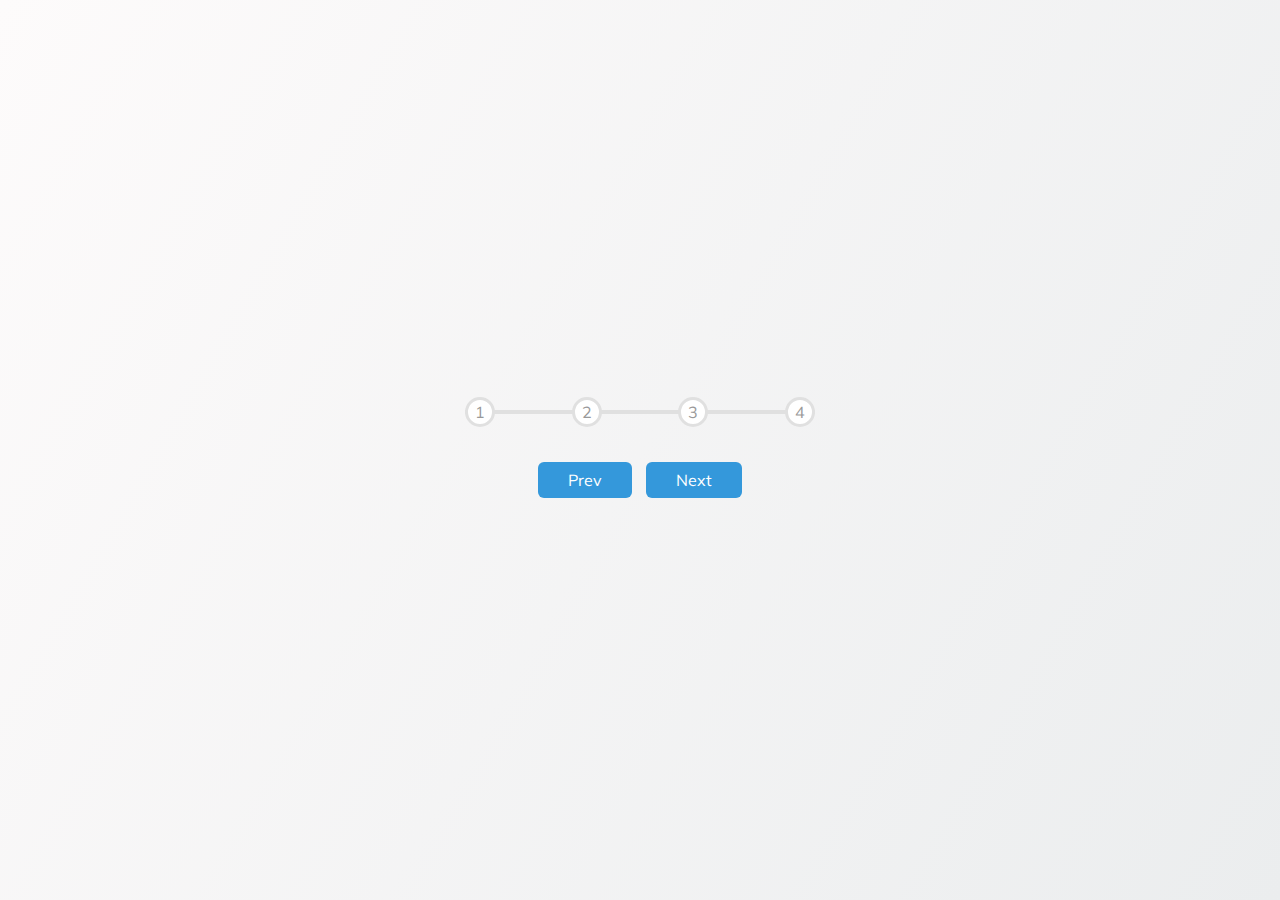
<file: 2_progress_steps/index.html>
<!DOCTYPE html>
<html lang="en">
  <head>
    <meta charset="UTF-8" />
    <meta http-equiv="X-UA-Compatible" content="IE=edge" />
    <meta name="viewport" content="width=device-width, initial-scale=1.0" />
    <link rel="stylesheet" href="style.css" />
    <title>Progress Steps</title>
  </head>
  <body>
    <div class="container">
      <div class="progress-container">
        <div class="progress" id="progress"></div>
        <div class="circle">1</div>
        <div class="circle">2</div>
        <div class="circle">3</div>
        <div class="circle">4</div>
      </div>
      <button class="btn" id="prev">Prev</button>
      <button class="btn" id="next">Next</button>
    </div>
    <script src="script.js"></script>
  </body>
</html>
</file>
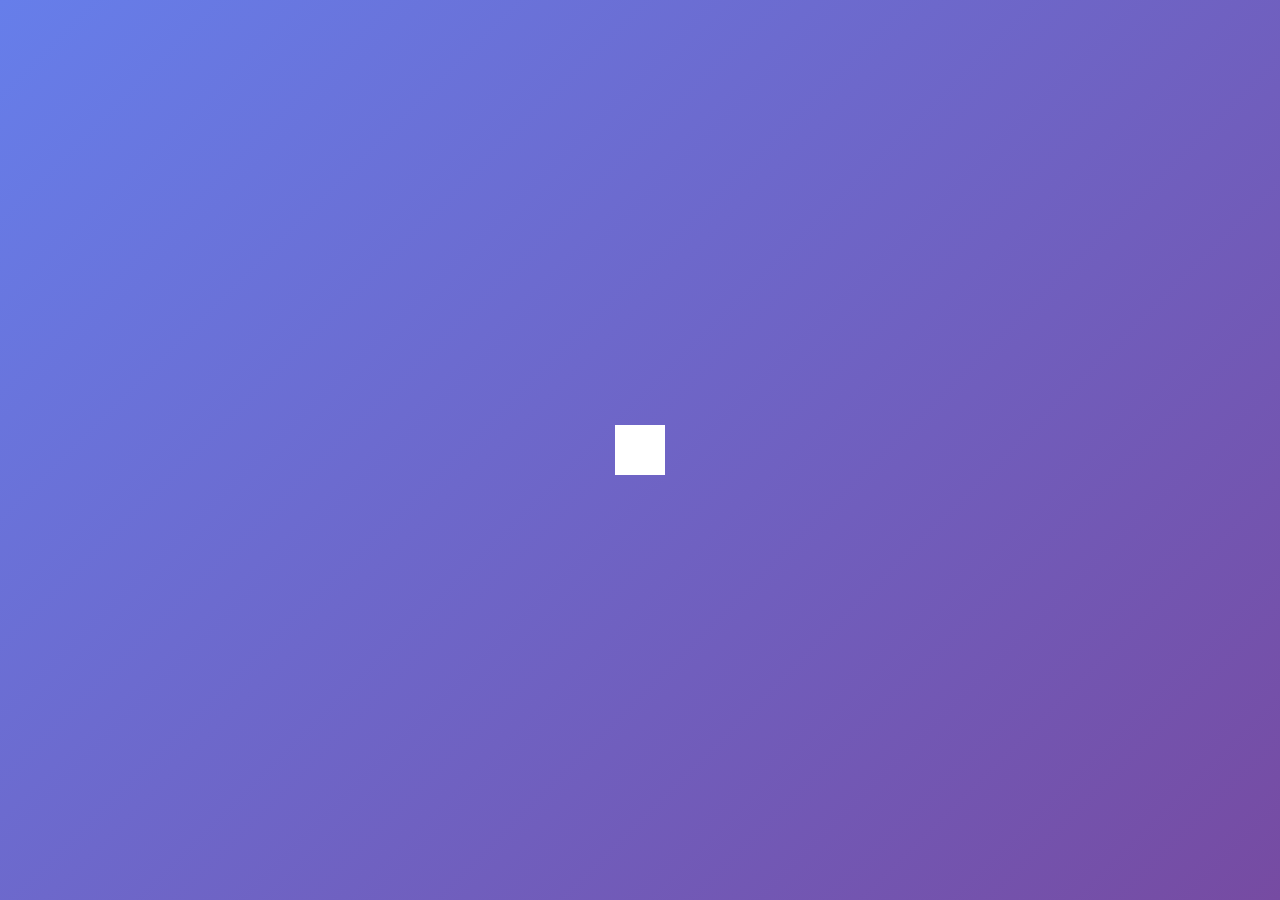
<file: 4_hidden_search_widget/index.html>
<!DOCTYPE html>
<html lang="en">
  <head>
    <meta charset="UTF-8" />
    <meta http-equiv="X-UA-Compatible" content="IE=edge" />
    <meta name="viewport" content="width=device-width, initial-scale=1.0" />
    <link
      rel="stylesheet"
      href="https://cdnjs.cloudflare.com/ajax/libs/font-awesome/5.14.0/css/all.min.css"
      integrity="sha512-1PKOgIY59xJ8Co8+NE6FZ+LOAZKjy+KY8iq0G4B3CyeY6wYHN3yt9PW0XpSriVlkMXe40PTKnXrLnZ9+fkDaog=="
      crossorigin="anonymous"
    />
    <link rel="stylesheet" href="style.css" />
    <title>My Project</title>
  </head>
  <body>
    <div class="search">
      <input type="text" class="input" placeholder="Search..." />
      <button class="btn">
        <i class="fas fa-search"></i>
      </button>
    </div>
    <script src="script.js"></script>
  </body>
</html>
</file>
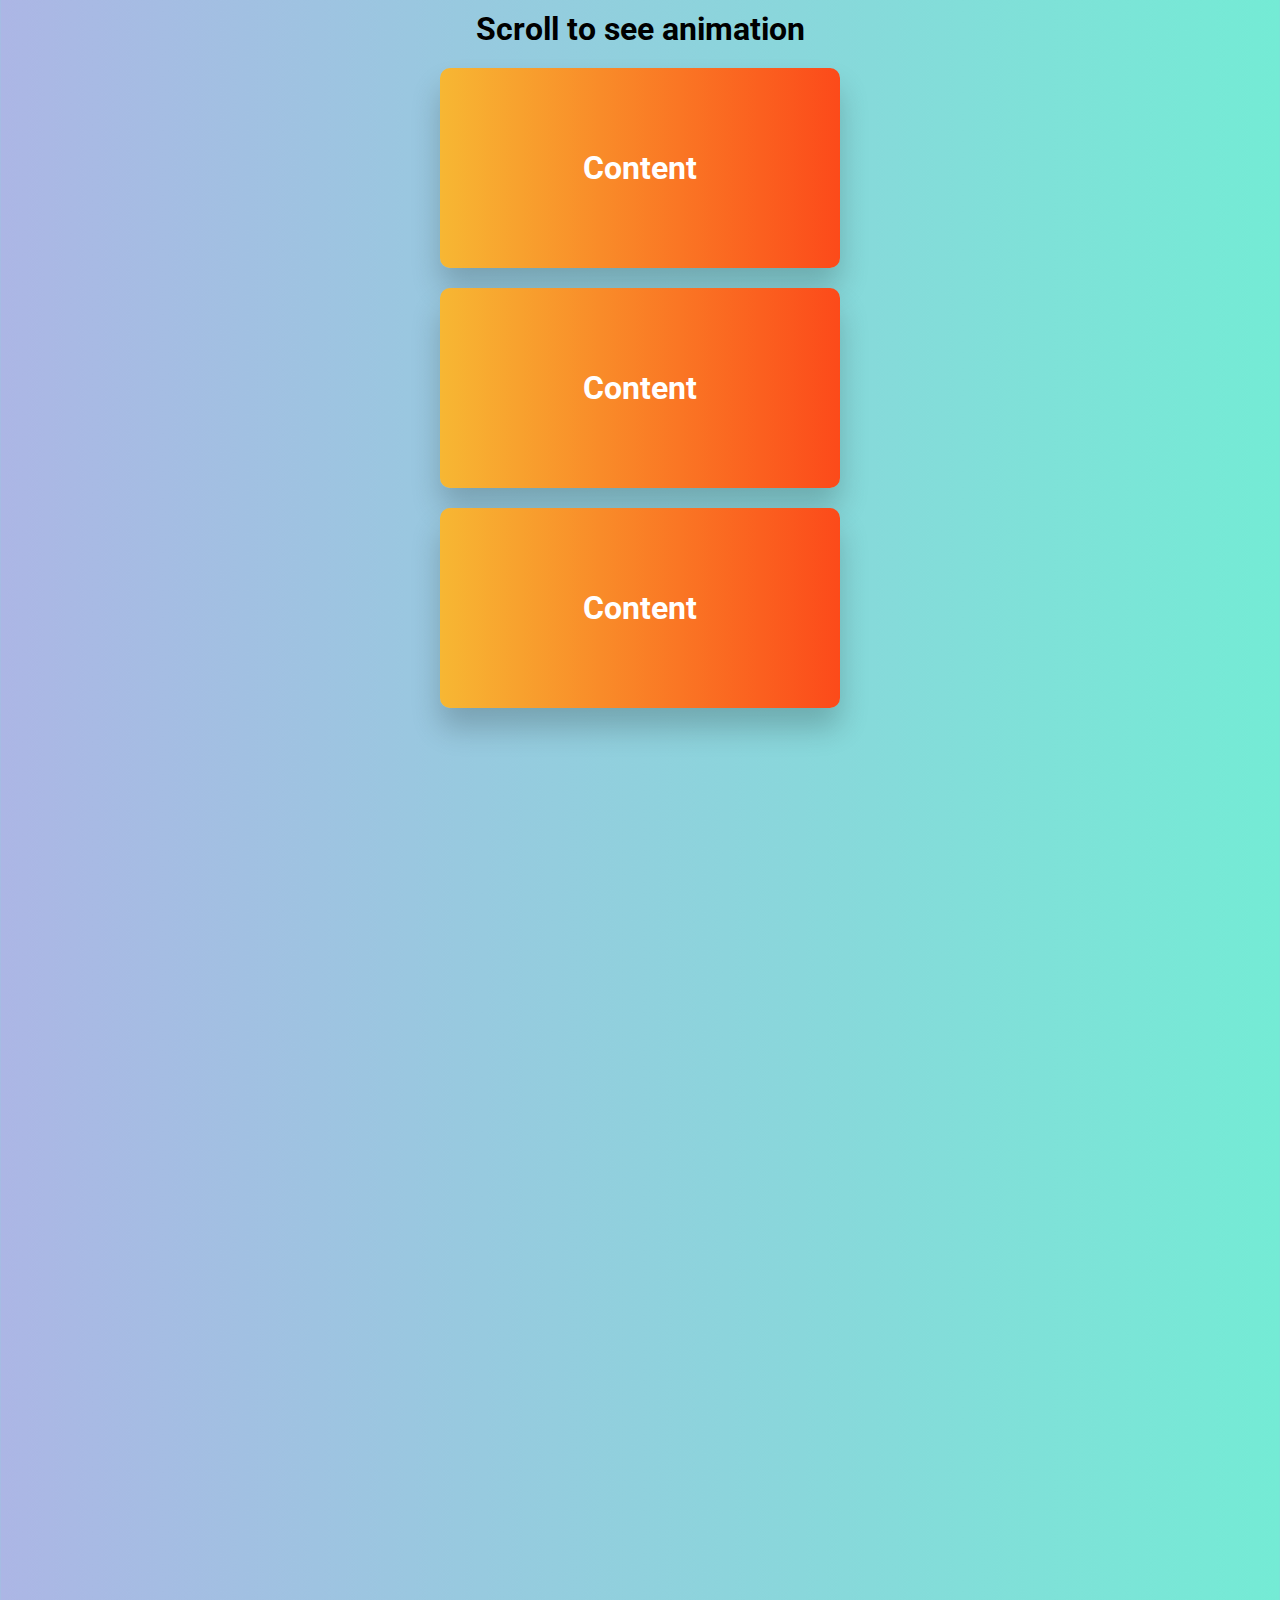
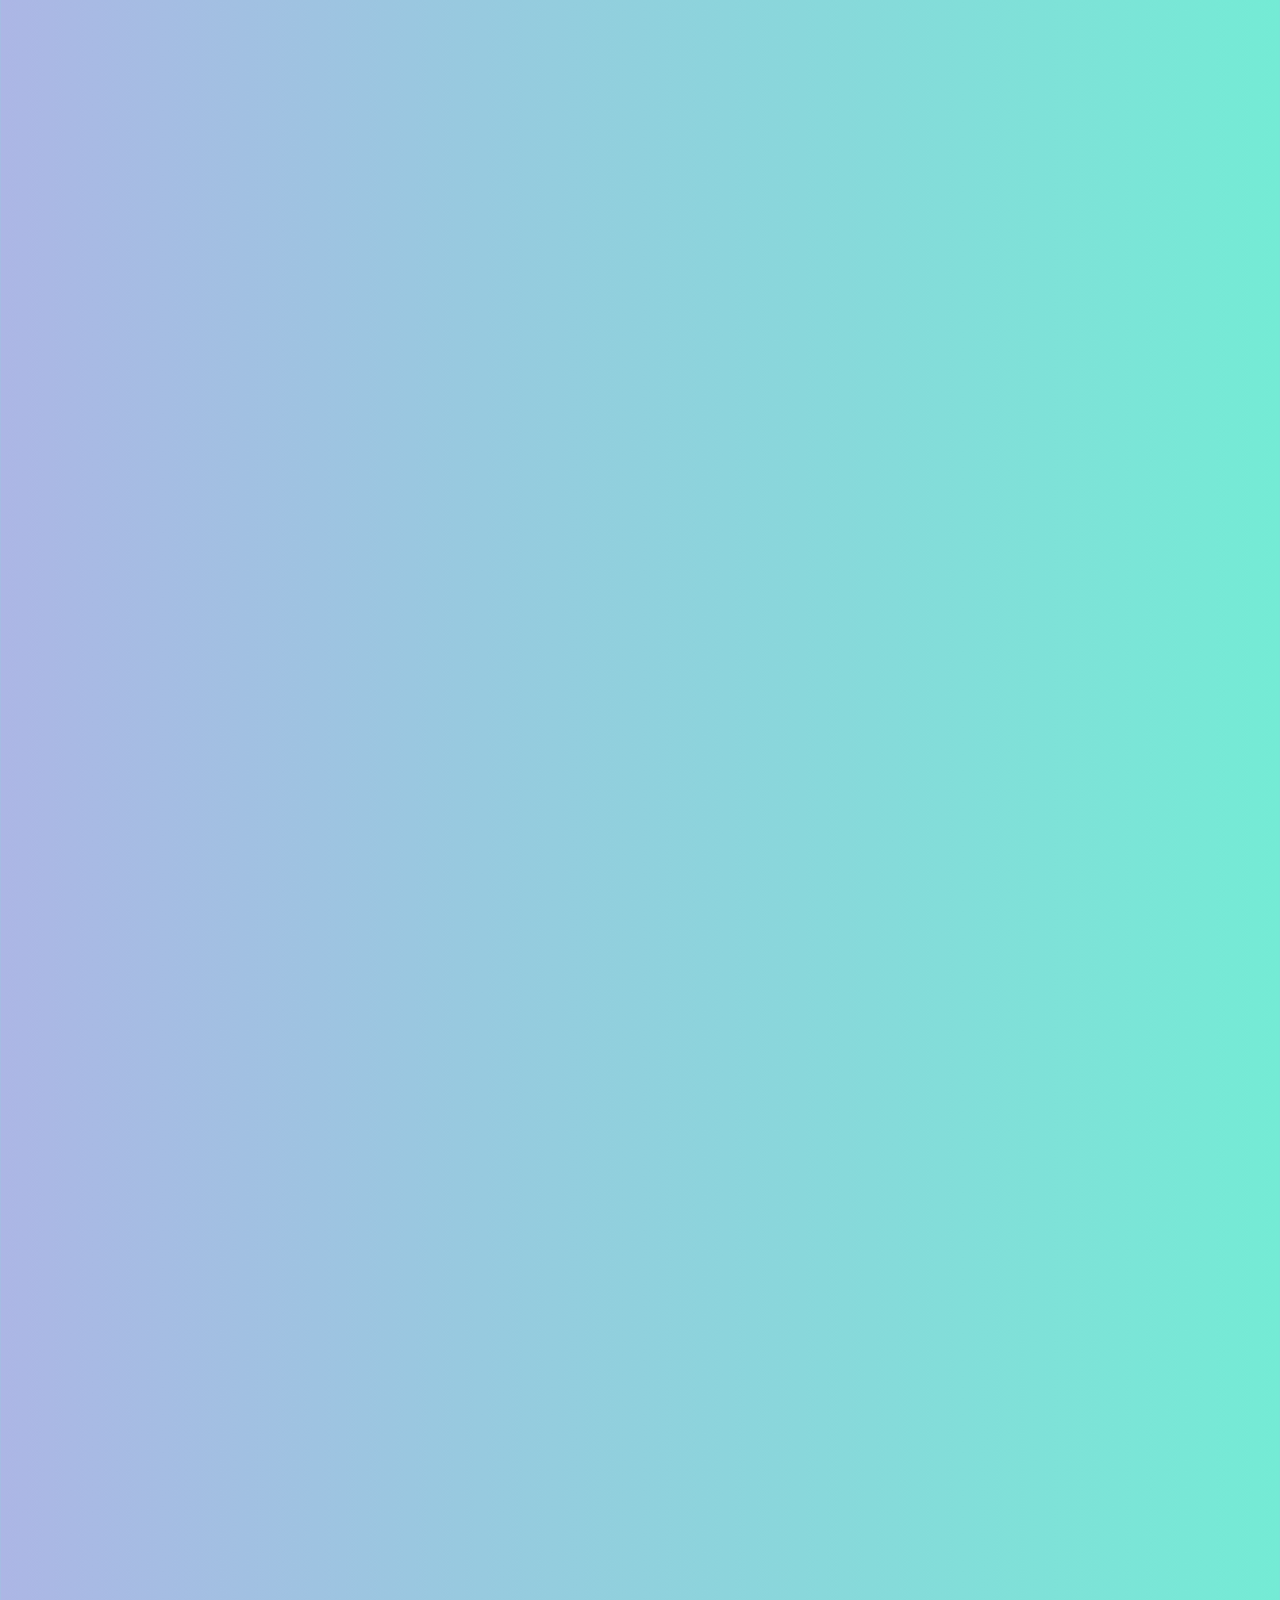
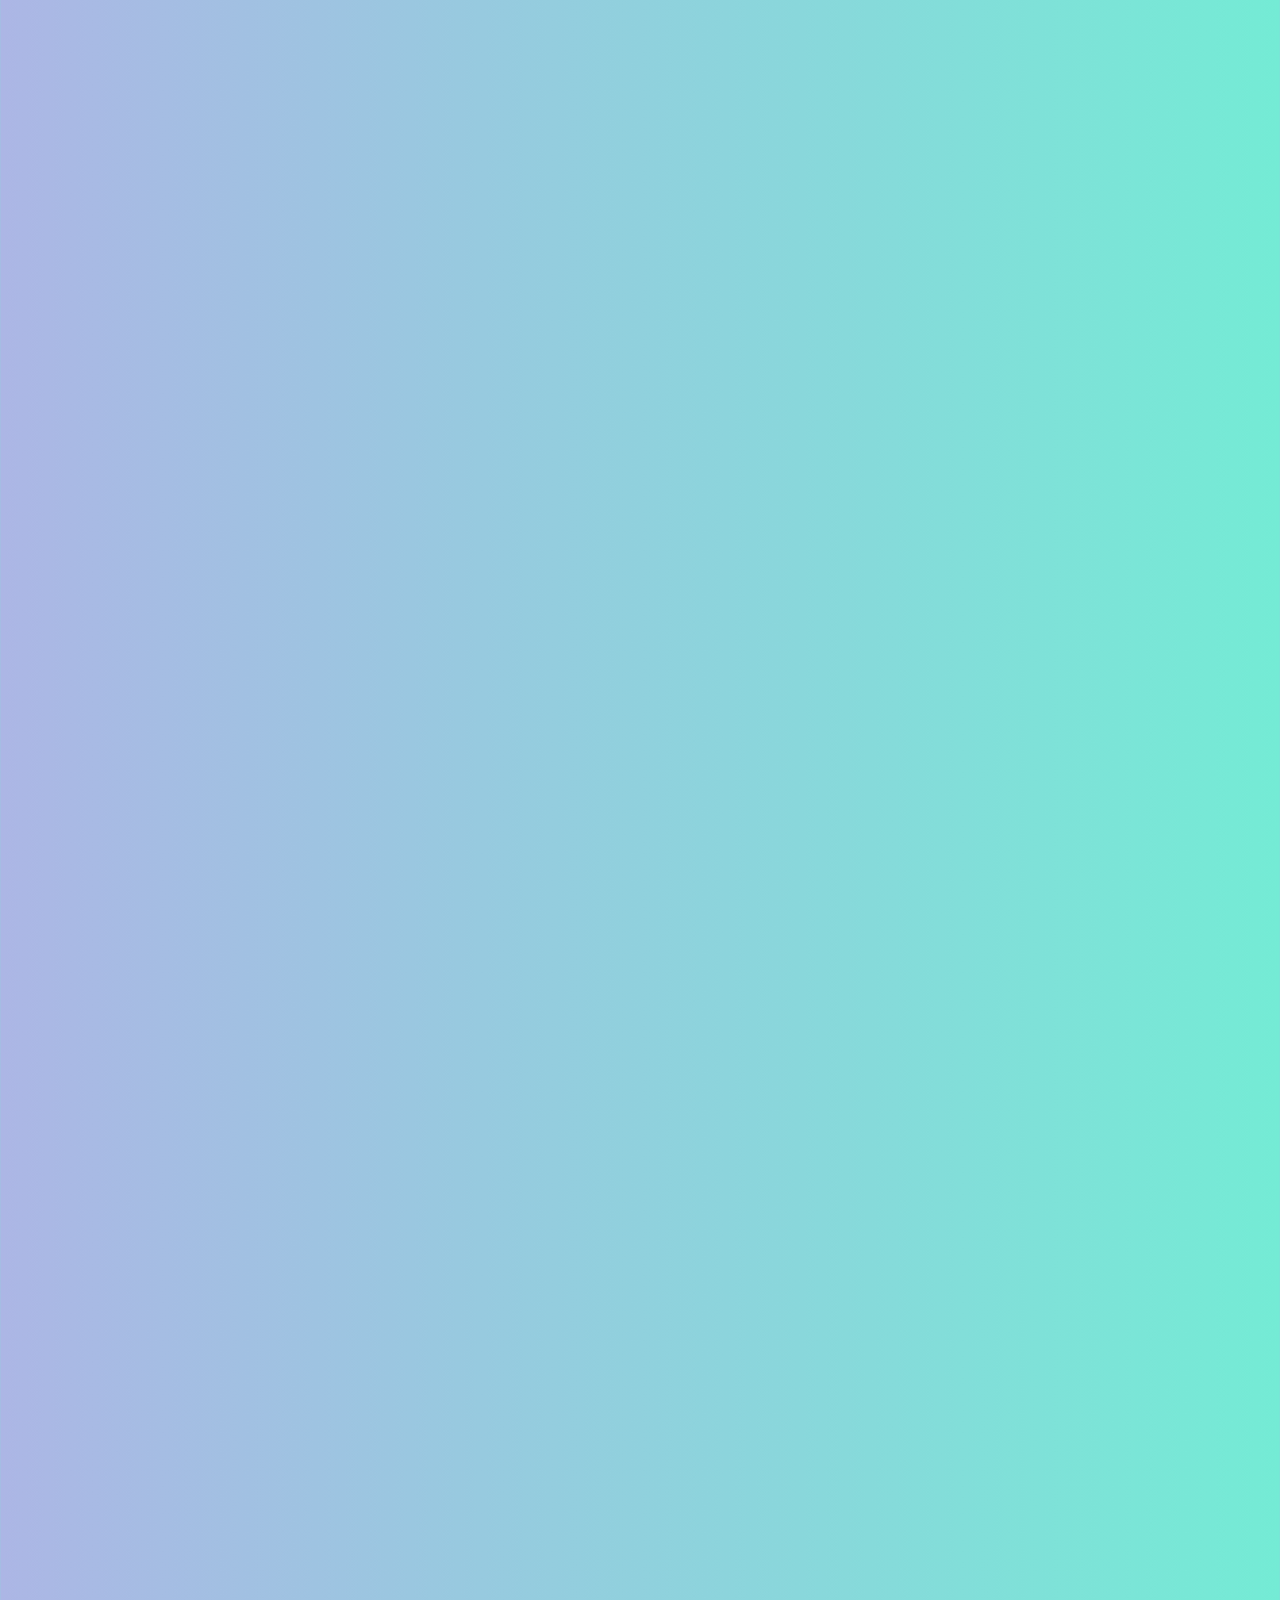
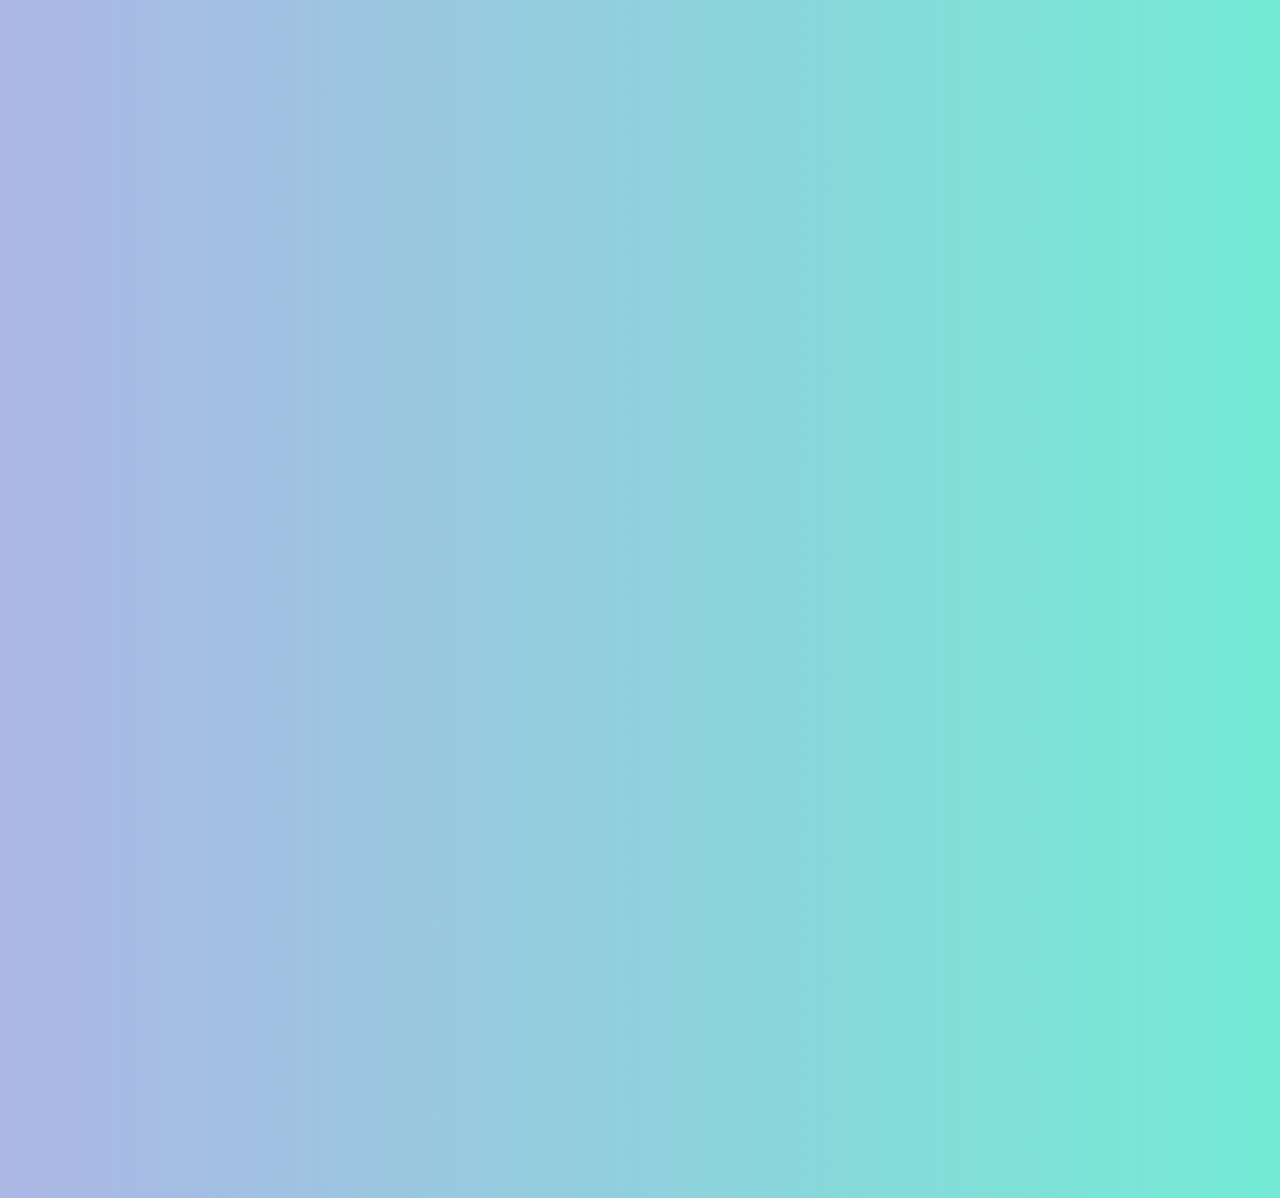
<file: 6_scroll_animations/index.html>
<!DOCTYPE html>
<html lang="en">
  <head>
    <meta charset="UTF-8" />
    <meta http-equiv="X-UA-Compatible" content="IE=edge" />
    <meta name="viewport" content="width=device-width, initial-scale=1.0" />
    <link rel="stylesheet" href="style.css" />
    <title>Scroll Animations</title>
  </head>
  <body>
    <h1>Scroll to see animation</h1>
    <div class="box"><h2>Content</h2></div>
    <div class="box"><h2>Content</h2></div>
    <div class="box"><h2>Content</h2></div>
    <div class="box"><h2>Content</h2></div>
    <div class="box"><h2>Content</h2></div>
    <div class="box"><h2>Content</h2></div>
    <div class="box"><h2>Content</h2></div>
    <div class="box"><h2>Content</h2></div>
    <div class="box"><h2>Content</h2></div>
    <div class="box"><h2>Content</h2></div>
    <div class="box"><h2>Content</h2></div>
    <div class="box"><h2>Content</h2></div>
    <div class="box"><h2>Content</h2></div>
    <div class="box"><h2>Content</h2></div>
    <div class="box"><h2>Content</h2></div>
    <div class="box"><h2>Content</h2></div>
    <div class="box"><h2>Content</h2></div>
    <div class="box"><h2>Content</h2></div>
    <div class="box"><h2>Content</h2></div>
    <div class="box"><h2>Content</h2></div>
    <div class="box"><h2>Content</h2></div>
    <div class="box"><h2>Content</h2></div>
    <div class="box"><h2>Content</h2></div>
    <div class="box"><h2>Content</h2></div>
    <div class="box"><h2>Content</h2></div>
    <div class="box"><h2>Content</h2></div>
    <div class="box"><h2>Content</h2></div>
    <script src="script.js"></script>
  </body>
</html>
</file>
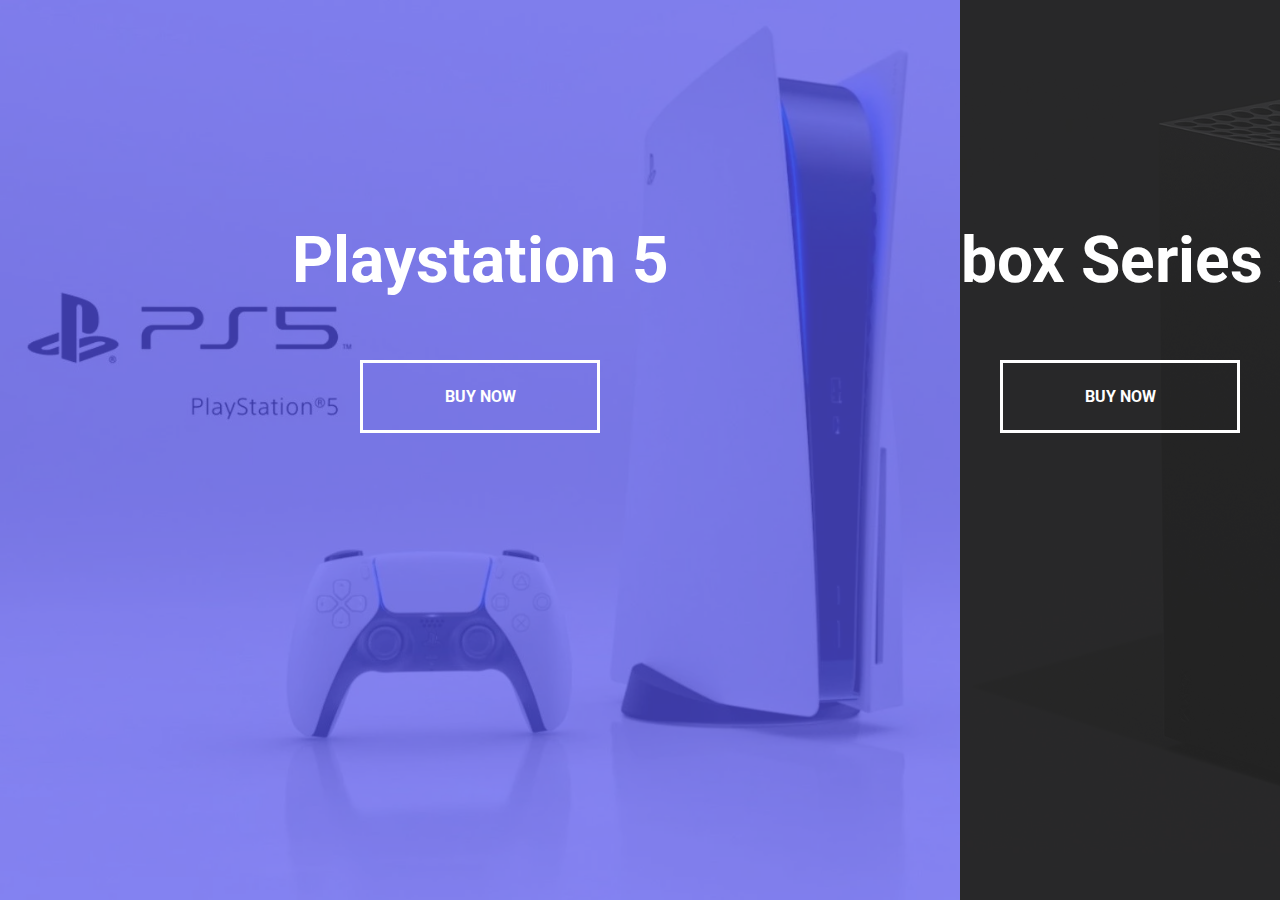
<file: 7_split_landing_page/index.html>
<!DOCTYPE html>
<html lang="en">
  <head>
    <meta charset="UTF-8" />
    <meta http-equiv="X-UA-Compatible" content="IE=edge" />
    <meta name="viewport" content="width=device-width, initial-scale=1.0" />
    <link rel="stylesheet" href="style.css" />
    <title>Split Landing Page</title>
  </head>
  <body>
    <div class="container">
      <div class="split left">
        <h1>Playstation 5</h1>
        <a href="#" class="btn">Buy Now</a>
      </div>
      <div class="split right">
        <h1>Xbox Series X</h1>
        <a href="#" class="btn">Buy Now</a>
      </div>
    </div>
    <script src="script.js"></script>
  </body>
</html>
</file>
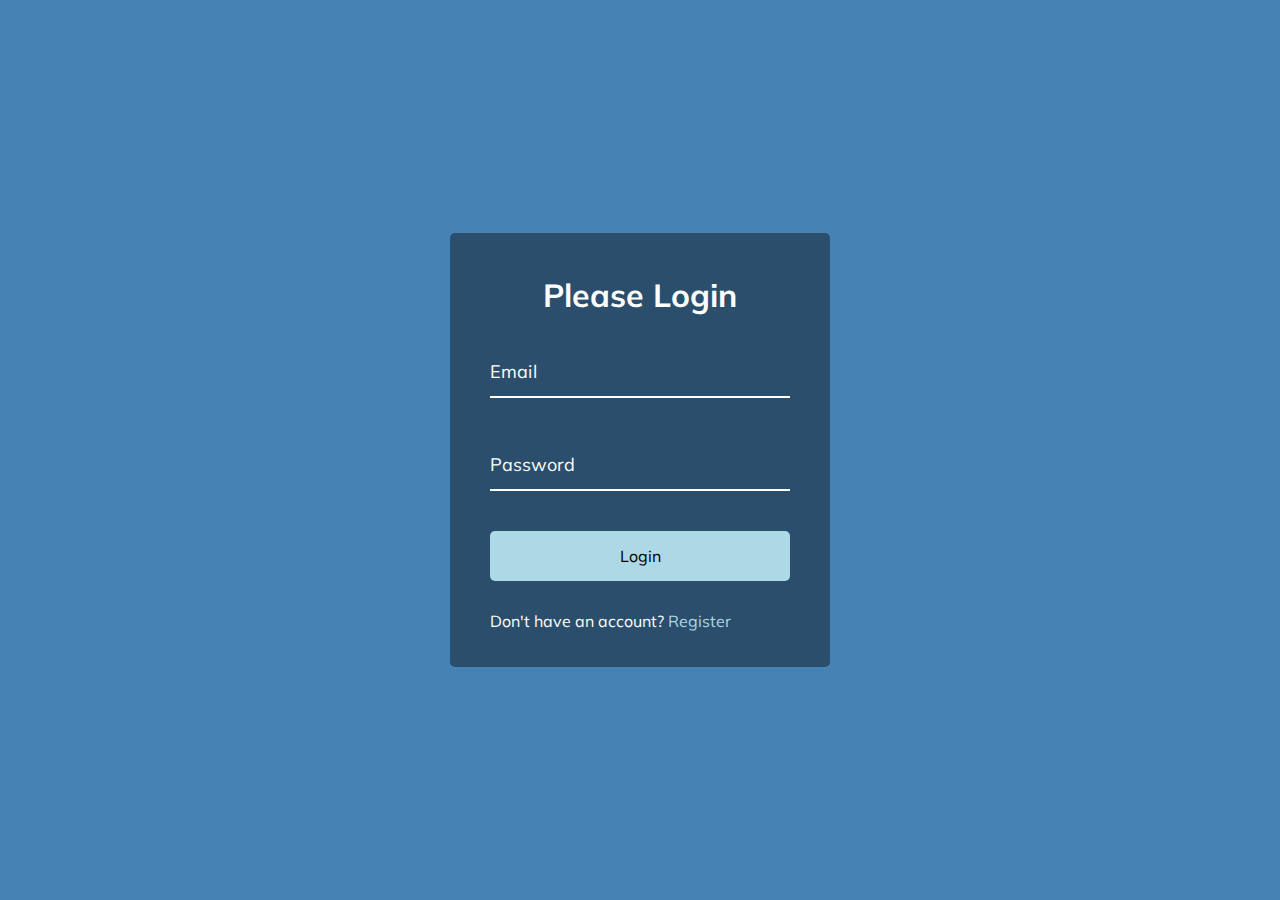
<file: 8_form_input_wave/index.html>
<!DOCTYPE html>
<html lang="en">
  <head>
    <meta charset="UTF-8" />
    <meta http-equiv="X-UA-Compatible" content="IE=edge" />
    <meta name="viewport" content="width=device-width, initial-scale=1.0" />
    <link rel="stylesheet" href="style.css" />
    <title>Form Input Wave</title>
  </head>
  <body>
    <div class="container">
      <h1>Please Login</h1>
      <form>
        <div class="form-control">
          <input type="text" required />
          <label>Email</label>
        </div>

        <div class="form-control">
          <input type="password" required />
          <label>Password</label>
        </div>

        <button class="btn">Login</button>
        <p class="text">Don't have an account? <a href="#">Register</a></p>
      </form>
    </div>
    <script src="script.js"></script>
  </body>
</html>
</file>
<file: 2_progress_steps/style.css>
@import url("https://fonts.googleapis.com/css2?family=Muli&display=swap");

:root {
  --line-border-fill: #3498db;
  --line-border-empty: #e0e0e0;
}

* {
  box-sizing: border-box;
}

body {
  background-image: linear-gradient(120deg, #fdfbfb 0%, #ebedee 100%);

  font-family: "Muli", sans-serif;
  display: flex;
  align-items: center;
  justify-content: center;
  height: 100vh;
  overflow: hidden;
  margin: 0;
}

.container {
  text-align: center;
}

.progress-container {
  display: flex;
  justify-content: space-between;
  position: relative;
  margin-bottom: 30px;
  max-width: 100%;
  width: 350px;
}

.progress-container::before {
  content: "";
  background-color: var(--line-border-empty);
  position: absolute;
  top: 50%;
  left: 0;
  height: 4px;
  transform: translateY(-50%);
  width: 100%;
  z-index: -1;
}

.progress {
  background-color: var(--line-border-fill);
  position: absolute;
  top: 50%;
  left: 0;
  height: 4px;
  transform: translateY(-50%);
  width: 0%;
  z-index: -1;
  transition: 0.4s ease;
}

.circle {
  background-color: #fff;
  color: #999;
  border-radius: 50%;
  height: 30px;
  width: 30px;
  display: flex;
  align-items: center;
  justify-content: center;
  border: 3px solid var(--line-border-empty);
  transition: 0.4s ease;
}

.circle.active {
  border-color: var(--line-border-fill);
}

.btn {
  background-color: var(--line-border-fill);
  color: #fff;
  border: none;
  border-radius: 6px;
  cursor: pointer;
  font-family: inherit;
  padding: 8px 30px;
  margin: 5px;
  font-size: 1rem;
}

.btn:active {
  transform: scale(0.96);
}

.btn:focus {
  outline: 0;
}
.btn:disabled {
  background-color: var(--line-border-empty);
  cursor: not-allowed;
}
</file>
<file: 4_hidden_search_widget/style.css>
@import url("https://fonts.googleapis.com/css2?family=Roboto:wght@400;700&display=swap");
@import url("https://fonts.googleapis.com/css2?family=Poppins:wght@200;400;600&display=swap");

* {
  box-sizing: border-box;
}

body {
  background-image: linear-gradient(135deg, #667eea 0%, #764ba2 100%);
  font-family: "Roboto", sans-serif;
  display: flex;
  align-items: center;
  justify-content: center;
  height: 100vh;
  overflow: hidden;
  margin: 0;
}

.search {
  position: relative;
  height: 50px;
}

.search .input {
  background-color: #fff;
  border: none;
  font-size: 1rem;
  padding: 15px;
  height: 50px;
  width: 50px;
  transition: width 0.3s ease;
}

.btn {
  background-color: #fff;
  border: none;
  cursor: pointer;
  font-size: 1.6rem;
  position: absolute;
  top: 0;
  left: 0;
  height: 50px;
  width: 50px;
  transition: transform 0.3s ease;
  box-shadow: left;
}

.btn:focus,
.input:focus {
  outline: none;
}

.search.active .input {
  width: 200px;
}

.search.active .btn {
  transform: translateX(198px);
}
</file>
<file: 6_scroll_animations/style.css>
@import url("https://fonts.googleapis.com/css2?family=Roboto:wght@400;700&display=swap");
@import url("https://fonts.googleapis.com/css2?family=Poppins:wght@200;400;600&display=swap");

* {
  box-sizing: border-box;
}

body {
  background: #74ebd5; /* fallback for old browsers */
  background: -webkit-linear-gradient(
    to right,
    #acb6e5,
    #74ebd5
  ); /* Chrome 10-25, Safari 5.1-6 */
  background: linear-gradient(
    to right,
    #acb6e5,
    #74ebd5
  ); /* W3C, IE 10+/ Edge, Firefox 16+, Chrome 26+, Opera 12+, Safari 7+ */

  font-family: "Roboto", sans-serif;
  display: flex;
  flex-direction: column;
  align-items: center;
  justify-content: center;
  overflow-x: hidden;
  margin: 0;
}

h1 {
  margin: 10px;
}

.box {
  background: #fc4a1a; /* fallback for old browsers */
  background: -webkit-linear-gradient(
    to right,
    #f7b733,
    #fc4a1a
  ); /* Chrome 10-25, Safari 5.1-6 */
  background: linear-gradient(
    to right,
    #f7b733,
    #fc4a1a
  ); /* W3C, IE 10+/ Edge, Firefox 16+, Chrome 26+, Opera 12+, Safari 7+ */
  box-shadow: rgba(0, 0, 0, 0.2) 0px 20px 30px;
  color: #fff;
  display: flex;
  align-items: center;
  justify-content: center;
  width: 400px;
  height: 200px;
  margin: 10px;
  border-radius: 10px;
  transform: translateX(400%);
  transition: transform 0.4s ease;
}

.box:nth-of-type(even) {
  transform: translateX(-400%);
}

.box.show {
  transform: translateX(0);
}

.box h2 {
  font-size: 2rem;
}
</file>
<file: 7_split_landing_page/style.css>
@import url("https://fonts.googleapis.com/css2?family=Roboto:wght@400;700&display=swap");

:root {
  /* Colors */
  --left-bg-color: rgba(87, 84, 236, 0.7);
  --right-bg-color: rgba(43, 43, 43, 0.8);
  --left-btn-hover-color: rgba(87, 84, 236, 1);
  --right-btn-hover-color: rgba(28, 122, 28, 1);

  /* Hover variables */
  --hover-width: 75%;
  --other-width: 25%;

  --speed: 1000ms;
}

* {
  box-sizing: border-box;
}

body {
  font-family: "Roboto", sans-serif;
  height: 100vh;
  overflow: hidden;
  margin: 0;
}

h1 {
  font-size: 4rem;
  color: #fff;
  position: absolute;
  left: 50%;
  top: 20%;
  text-align: center;
  transform: translateX(-50%);
  white-space: nowrap;
}

.btn {
  position: absolute;
  left: 50%;
  top: 40%;
  transform: translateX(-50%);
  text-decoration: none;
  color: #fff;
  border: #fff solid 0.2rem;
  font-size: 1rem;
  font-weight: bold;
  text-transform: uppercase;
  width: 15rem;
  padding: 1.5rem;
  display: flex;
  align-items: center;
  justify-content: center;
  text-align: center;
}

.split.left .btn:hover {
  background-color: var(--left-btn-hover-color);
  border-color: var(--left-btn-hover-color);
}

.split.right .btn:hover {
  background-color: var(--right-btn-hover-color);
  border-color: var(--right-btn-hover-color);
}

.container {
  position: relative;
  width: 100%;
  height: 100%;
  background-color: #333;
}

.split {
  position: absolute;
  width: 50%;
  height: 100%;
  overflow: hidden;
}

.split.left {
  left: 0;
  background: url("Sony-reveals-the-new-PS5-console-and-is-the-future.png");
  background-repeat: no-repeat;
  background-size: cover;
}

.split.left::before {
  content: "";
  position: absolute;
  width: 100%;
  height: 100%;
  background-color: var(--left-bg-color);
}

.split.right::before {
  content: "";
  position: absolute;
  width: 100%;
  height: 100%;
  background-color: var(--right-bg-color);
}

.split.right,
.split.left,
.split.right::before,
.split.left::before {
  transition: all var(--speed) ease-in-out;
}

.split.right {
  right: 0;
  background: url("Xbox-Series-X.jpg");
  background-repeat: no-repeat;
  background-size: cover;
}

.hover-left .left {
  width: var(--hover-width);
}

.hover-left .right {
  width: var(--other-width);
}

.hover-right .right {
  width: var(--hover-width);
}

.hover-right .left {
  width: var(--other-width);
}

@media (max-width: 800px) {
  h1 {
    font-size: 2rem;
    top: 30%;
  }

  .btn {
    width: 12rem;
    padding: 1.2rem;
  }
}
</file>
<file: 8_form_input_wave/style.css>
@import url("https://fonts.googleapis.com/css2?family=Muli&display=swap");

* {
  box-sizing: border-box;
}

body {
  font-family: "Muli", sans-serif;
  background-color: steelblue;
  color: #fff;
  display: flex;
  flex-direction: column;
  align-items: center;
  justify-content: center;
  height: 100vh;
  overflow: hidden;
  margin: 0;
}

.container {
  background-color: rgba(0, 0, 0, 0.4);
  padding: 20px 40px;
  border-radius: 5px;
}

.container h1 {
  text-align: center;
  margin-bottom: 30px;
}

.container a {
  text-decoration: none;
  color: lightblue;
}

.btn {
  cursor: pointer;
  display: inline-block;
  width: 100%;
  background: lightblue;
  padding: 15px;
  font-family: inherit;
  font-size: 16px;
  border: 0;
  border-radius: 5px;
}

.btn:focus {
  outline: 0;
}

.btn:active {
  transform: scale(0.98);
}

.text {
  margin-top: 30px;
}

.form-control {
  position: relative;
  margin: 20px 0 40px;
  width: 300px;
}

.form-control input {
  background-color: transparent;
  border: none;
  border-bottom: 2px solid #fff;
  display: block;
  width: 100%;
  padding: 15px 0;
  font-size: 18px;
  color: #fff;
}

.form-control input:focus,
.form-control input:valid {
  outline: 0;
  border-bottom-color: lightblue;
}

.form-control label {
  position: absolute;
  top: 15px;
  left: 0;
}

.form-control label span {
  display: inline-block;
  font-size: 18px;
  min-width: 5px;
  transition: 0.3s cubic-bezier(0.68, -0.55, 0.265, 1.55);
}

.form-control input:focus + label span,
.form-control input:valid + label span {
  color: lightblue;
  transform: translateY(-30px);
}
</file>
